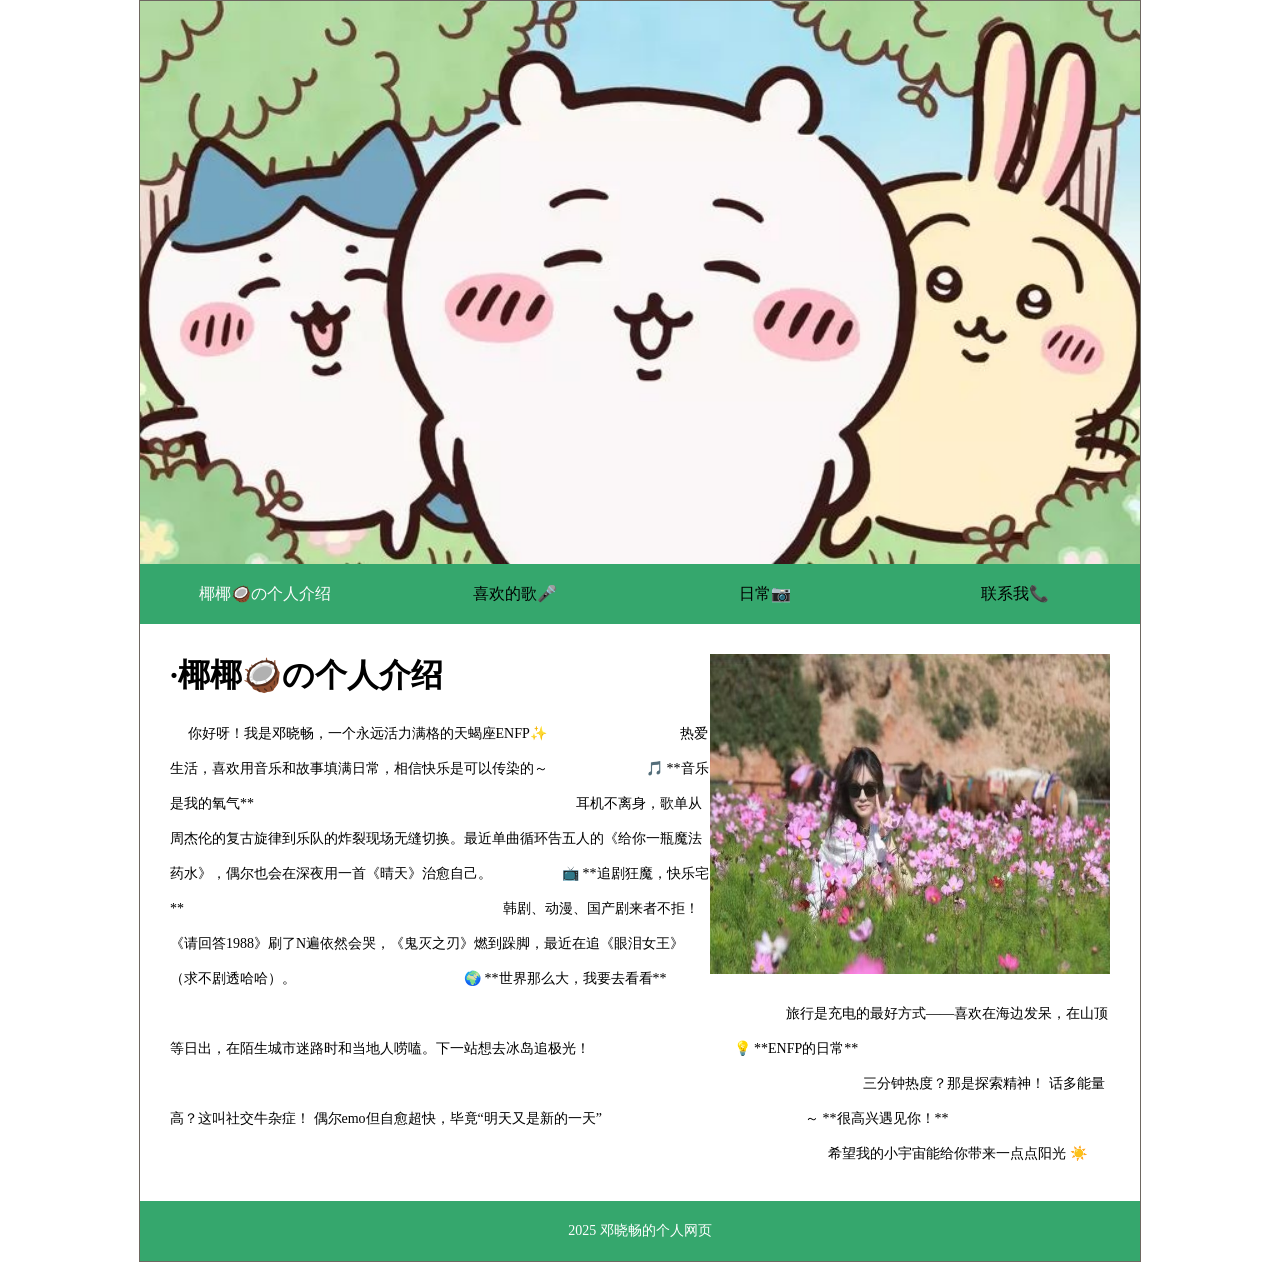
<file: index.html>
﻿<!DOCTYPE html>
<html lang="en">

<head>
    <meta charset="UTF-8">
    <meta http-equiv="X-UA-Compatible" content="IE=edge">
    <meta name="viewport" content="width=device-width, initial-scale=1.0">
    <title>首页</title>
    <link rel="stylesheet" href="css/style.css">
    <link rel="stylesheet" href="css/index.css">
</head>

<body>
    <div id="bigbox">
        <div id="bannner">
            <img src="images/b1.jpg" alt="">
        </div>
        <header>
            <ul>
                <li>
                    <a href="index.html" class="dangqian">椰椰🥥の个人介绍</a>
                </li>
                <li>
                    <a href="js.html">喜欢的歌🎤</a>
                </li>
             
                <li>
                    <a href="tj.html">日常📷</a>
                </li>
                <li>
                    <a href="lx.html">联系我📞</a>

                </li>
            </ul>
        </header>
        <div id="main">
            <img src="images/00.jpg" height="400"  alt="">
<h1>·椰椰🥥の个人介绍
</h1>
			<br>
            <p>
               &nbsp;&nbsp;&nbsp;&nbsp;&nbsp;你好呀！我是邓晓畅，一个永远活力满格的天蝎座ENFP✨ &nbsp;&nbsp;&nbsp;&nbsp;&nbsp;&nbsp;&nbsp;&nbsp;&nbsp;&nbsp;&nbsp; &nbsp;&nbsp;&nbsp;&nbsp;&nbsp;&nbsp; &nbsp;&nbsp;&nbsp;&nbsp; &nbsp;&nbsp;&nbsp;&nbsp;&nbsp;&nbsp; &nbsp;&nbsp;&nbsp;&nbsp;&nbsp;&nbsp;热爱生活，喜欢用音乐和故事填满日常，相信快乐是可以传染的～   &nbsp;&nbsp;&nbsp;&nbsp;&nbsp;&nbsp; &nbsp;&nbsp;&nbsp;&nbsp;&nbsp;&nbsp; &nbsp;&nbsp;&nbsp;&nbsp;&nbsp;&nbsp; &nbsp;&nbsp;&nbsp;&nbsp;&nbsp;

🎵 **音乐是我的氧气** &nbsp;&nbsp;&nbsp;&nbsp;&nbsp;&nbsp; &nbsp;&nbsp;&nbsp;&nbsp;&nbsp;&nbsp; &nbsp;&nbsp;&nbsp;&nbsp;&nbsp;&nbsp; &nbsp;&nbsp;&nbsp;&nbsp;&nbsp;&nbsp; &nbsp;&nbsp;&nbsp;&nbsp;&nbsp;&nbsp;  &nbsp;&nbsp;&nbsp;&nbsp;&nbsp;&nbsp; &nbsp;&nbsp;&nbsp;&nbsp;&nbsp;&nbsp; &nbsp;&nbsp;&nbsp;&nbsp;&nbsp;&nbsp; &nbsp;&nbsp;&nbsp;&nbsp;&nbsp;&nbsp; &nbsp;&nbsp;&nbsp;&nbsp;&nbsp;&nbsp; &nbsp;&nbsp;&nbsp;&nbsp;&nbsp;&nbsp; &nbsp;&nbsp;&nbsp;&nbsp;&nbsp;&nbsp; &nbsp;&nbsp;&nbsp;&nbsp;&nbsp;&nbsp; 
耳机不离身，歌单从周杰伦的复古旋律到乐队的炸裂现场无缝切换。最近单曲循环告五人的《给你一瓶魔法药水》，偶尔也会在深夜用一首《晴天》治愈自己。  
&nbsp;&nbsp;&nbsp;&nbsp;&nbsp; &nbsp;&nbsp;&nbsp;&nbsp;&nbsp;&nbsp; &nbsp;&nbsp;&nbsp;&nbsp;&nbsp;&nbsp;📺 **追剧狂魔，快乐宅** &nbsp;&nbsp;&nbsp;&nbsp;&nbsp;&nbsp; &nbsp;&nbsp;&nbsp;&nbsp;&nbsp;&nbsp; &nbsp;&nbsp;&nbsp;&nbsp;&nbsp;&nbsp; &nbsp;&nbsp;&nbsp;&nbsp;&nbsp;&nbsp; &nbsp;&nbsp;&nbsp;&nbsp;&nbsp;&nbsp; &nbsp;&nbsp;&nbsp;&nbsp;&nbsp;&nbsp; &nbsp;&nbsp;&nbsp;&nbsp;&nbsp;&nbsp; &nbsp;&nbsp;&nbsp;&nbsp;&nbsp;&nbsp; &nbsp;&nbsp;&nbsp;&nbsp;&nbsp;&nbsp;  &nbsp;&nbsp;&nbsp;&nbsp;&nbsp;&nbsp; &nbsp;&nbsp;&nbsp;&nbsp;&nbsp;&nbsp; &nbsp;&nbsp;&nbsp;&nbsp;&nbsp;&nbsp; &nbsp;&nbsp;&nbsp;&nbsp;&nbsp;&nbsp;韩剧、动漫、国产剧来者不拒！《请回答1988》刷了N遍依然会哭，《鬼灭之刃》燃到跺脚，最近在追《眼泪女王》（求不剧透哈哈）。 &nbsp;&nbsp;&nbsp;&nbsp;&nbsp;&nbsp; &nbsp;&nbsp;&nbsp;&nbsp;&nbsp;&nbsp; &nbsp;&nbsp;&nbsp;&nbsp;&nbsp;&nbsp; &nbsp;&nbsp;&nbsp;&nbsp;&nbsp;&nbsp; &nbsp;&nbsp;&nbsp;&nbsp;&nbsp;&nbsp; &nbsp;&nbsp;&nbsp;&nbsp;&nbsp;&nbsp; &nbsp;&nbsp;&nbsp;&nbsp;&nbsp;🌍 

**世界那么大，我要去看看**  &nbsp;&nbsp;&nbsp;&nbsp;&nbsp;&nbsp;&nbsp;&nbsp;&nbsp;&nbsp;&nbsp;&nbsp;&nbsp;&nbsp;&nbsp;&nbsp;&nbsp;&nbsp;&nbsp;&nbsp;&nbsp;&nbsp;&nbsp;&nbsp;&nbsp;&nbsp;&nbsp;&nbsp;&nbsp;&nbsp;&nbsp;&nbsp;&nbsp;&nbsp;&nbsp;&nbsp;&nbsp;&nbsp;&nbsp;&nbsp;&nbsp;&nbsp;&nbsp&nbsp;&nbsp;&nbsp;&nbsp;&nbsp;&nbsp;&nbsp;&nbsp;&nbsp;&nbsp;&nbsp;&nbsp;&nbsp;&nbsp;&nbsp;&nbsp;&nbsp;&nbsp;&nbsp;&nbsp;&nbsp;&nbsp;&nbsp;&nbsp;&nbsp;&nbsp;&nbsp;&nbsp;&nbsp;&nbsp;&nbsp;&nbsp;&nbsp;&nbsp;&nbsp;&nbsp;&nbsp;&nbsp;&nbsp;&nbsp;&nbsp;&nbsp;&nbsp;&nbsp;&nbsp;&nbsp;&nbsp;&nbsp;&nbsp;&nbsp;&nbsp;&nbsp;&nbsp;&nbsp;&nbsp;&nbsp;&nbsp;&nbsp;&nbsp;&nbsp;&nbsp;&nbsp;&nbsp;&nbsp;&nbsp;&nbsp;&nbsp;&nbsp;&nbsp;&nbsp;&nbsp;&nbsp;&nbsp;&nbsp;&nbsp;&nbsp;&nbsp;&nbsp;&nbsp;&nbsp;&nbsp;&nbsp;&nbsp;&nbsp;&nbsp;&nbsp;&nbsp;&nbsp;&nbsp;&nbsp;&nbsp;&nbsp;&nbsp;&nbsp;&nbsp;&nbsp;&nbsp;&nbsp;&nbsp;&nbsp;&nbsp;&nbsp;    
&nbsp;&nbsp;&nbsp;&nbsp;&nbsp;&nbsp;&nbsp;&nbsp;&nbsp;&nbsp;&nbsp;&nbsp;&nbsp;&nbsp;&nbsp;&nbsp;&nbsp;&nbsp;&nbsp;&nbsp;&nbsp;&nbsp;&nbsp;
&nbsp;&nbsp;&nbsp;&nbsp;&nbsp;&nbsp;旅行是充电的最好方式——喜欢在海边发呆，在山顶等日出，在陌生城市迷路时和当地人唠嗑。下一站想去冰岛追极光！
&nbsp;&nbsp;&nbsp;&nbsp;&nbsp;&nbsp;&nbsp;&nbsp;&nbsp;&nbsp;&nbsp;&nbsp;&nbsp;&nbsp;&nbsp;&nbsp;&nbsp;&nbsp;&nbsp;&nbsp;&nbsp;&nbsp;&nbsp;&nbsp;&nbsp;&nbsp;
&nbsp;&nbsp;&nbsp;&nbsp;&nbsp;&nbsp;&nbsp;
&nbsp;&nbsp;&nbsp;&nbsp;&nbsp;💡 **ENFP的日常**  &nbsp;&nbsp;&nbsp;&nbsp;&nbsp;&nbsp;&nbsp;&nbsp;&nbsp;&nbsp;&nbsp;&nbsp;&nbsp;&nbsp;&nbsp;&nbsp;&nbsp;&nbsp;&nbsp;&nbsp;&nbsp;&nbsp;&nbsp;&nbsp;&nbsp;&nbsp;&nbsp;&nbsp;&nbsp;&nbsp;&nbsp;&nbsp;&nbsp;&nbsp;&nbsp;&nbsp;&nbsp;&nbsp;&nbsp;&nbsp;&nbsp;&nbsp;&nbsp&nbsp;&nbsp;&nbsp;&nbsp;&nbsp;&nbsp;&nbsp;&nbsp;&nbsp;&nbsp;&nbsp;&nbsp;&nbsp;&nbsp;&nbsp;&nbsp;&nbsp;&nbsp;&nbsp;&nbsp;&nbsp;&nbsp;&nbsp;&nbsp;&nbsp;&nbsp;&nbsp;&nbsp;&nbsp;&nbsp;&nbsp;&nbsp;&nbsp;&nbsp;&nbsp;&nbsp;&nbsp;&nbsp;&nbsp;&nbsp;&nbsp;&nbsp;&nbsp;&nbsp;&nbsp;&nbsp;&nbsp;&nbsp;&nbsp;&nbsp;&nbsp;&nbsp;&nbsp;&nbsp;&nbsp;&nbsp;&nbsp;&nbsp;&nbsp;&nbsp;&nbsp;&nbsp;&nbsp;&nbsp;&nbsp;&nbsp;&nbsp;&nbsp;&nbsp;&nbsp;&nbsp;&nbsp;&nbsp;&nbsp;&nbsp;&nbsp;&nbsp;&nbsp;&nbsp;&nbsp;&nbsp;&nbsp;&nbsp;&nbsp;&nbsp;&nbsp;&nbsp;&nbsp;&nbsp;&nbsp;&nbsp;&nbsp;&nbsp;&nbsp;&nbsp;&nbsp;&nbsp;&nbsp;&nbsp;&nbsp;&nbsp;&nbsp;    
&nbsp;&nbsp;&nbsp;&nbsp;&nbsp;&nbsp;&nbsp;&nbsp;&nbsp;&nbsp;&nbsp;&nbsp;&nbsp;&nbsp;&nbsp;&nbsp;&nbsp;&nbsp;&nbsp;&nbsp;&nbsp;&nbsp;&nbsp;
&nbsp;&nbsp;&nbsp;&nbsp;&nbsp;&nbsp;&nbsp;&nbsp;&nbsp;&nbsp;&nbsp;&nbsp;&nbsp;&nbsp;&nbsp;&nbsp;&nbsp;&nbsp;&nbsp;&nbsp;
&nbsp;&nbsp;&nbsp;&nbsp;&nbsp;&nbsp;&nbsp;三分钟热度？那是探索精神！  
话多能量高？这叫社交牛杂症！  
偶尔emo但自愈超快，毕竟“明天又是新的一天”
&nbsp;&nbsp;&nbsp;&nbsp;&nbsp;&nbsp;&nbsp;&nbsp;&nbsp;&nbsp;&nbsp;&nbsp;&nbsp;&nbsp;&nbsp;&nbsp;&nbsp;&nbsp;&nbsp;&nbsp;&nbsp;&nbsp;&nbsp;&nbsp;&nbsp;&nbsp;&nbsp;&nbsp;&nbsp;&nbsp;&nbsp;&nbsp;&nbsp;&nbsp;&nbsp;&nbsp;&nbsp;&nbsp;&nbsp;&nbsp;&nbsp;&nbsp;&nbsp;&nbsp;&nbsp;&nbsp;&nbsp;&nbsp;&nbsp;&nbsp;
&nbsp;&nbsp;&nbsp;&nbsp;&nbsp;&nbsp;～  **很高兴遇见你！**  &nbsp;&nbsp;&nbsp;&nbsp;&nbsp;&nbsp;&nbsp;&nbsp;&nbsp;&nbsp;&nbsp;&nbsp;&nbsp;&nbsp;&nbsp;&nbsp;&nbsp;&nbsp;&nbsp;&nbsp;&nbsp;&nbsp;&nbsp;&nbsp;&nbsp;&nbsp;&nbsp;&nbsp;&nbsp;&nbsp;&nbsp;&nbsp;&nbsp;&nbsp;&nbsp;&nbsp;&nbsp;&nbsp;&nbsp;&nbsp;&nbsp;&nbsp;&nbsp&nbsp;&nbsp;&nbsp;&nbsp;&nbsp;&nbsp;&nbsp;&nbsp;&nbsp;&nbsp;&nbsp;&nbsp;&nbsp;&nbsp;&nbsp;&nbsp;&nbsp;&nbsp;&nbsp;&nbsp;&nbsp;&nbsp;&nbsp;&nbsp;&nbsp;&nbsp;&nbsp;&nbsp;&nbsp;&nbsp;&nbsp;&nbsp;&nbsp;&nbsp;&nbsp;&nbsp;&nbsp;&nbsp;&nbsp;&nbsp;&nbsp;&nbsp;&nbsp;&nbsp;&nbsp;&nbsp;&nbsp;&nbsp;&nbsp;&nbsp;&nbsp;&nbsp;&nbsp;&nbsp;&nbsp;&nbsp;&nbsp;&nbsp;&nbsp;&nbsp;&nbsp;&nbsp;&nbsp;&nbsp;&nbsp;&nbsp;&nbsp;&nbsp;&nbsp;&nbsp;&nbsp;&nbsp;&nbsp;&nbsp;&nbsp;&nbsp;&nbsp;&nbsp;&nbsp;&nbsp;&nbsp;&nbsp;&nbsp;&nbsp;&nbsp;&nbsp;&nbsp;&nbsp;&nbsp;&nbsp;&nbsp;&nbsp;&nbsp;&nbsp;&nbsp;&nbsp;&nbsp;&nbsp;&nbsp;&nbsp;&nbsp;&nbsp;    
&nbsp;&nbsp;&nbsp;&nbsp;&nbsp;&nbsp;&nbsp;&nbsp;&nbsp;&nbsp;&nbsp;&nbsp;&nbsp;&nbsp;&nbsp;&nbsp;&nbsp;&nbsp;&nbsp;&nbsp;&nbsp;&nbsp;&nbsp;
&nbsp;&nbsp;&nbsp;&nbsp;&nbsp;&nbsp;&nbsp;&nbsp;&nbsp;&nbsp;
&nbsp;&nbsp;&nbsp;&nbsp;&nbsp;&nbsp;&nbsp;希望我的小宇宙能给你带来一点点阳光 ☀️  
            </p>
           
        </div>
        <footer>
            <p>2025 邓晓畅的个人网页</p>
        </footer>
    </div>
</body>

</html>
</file>
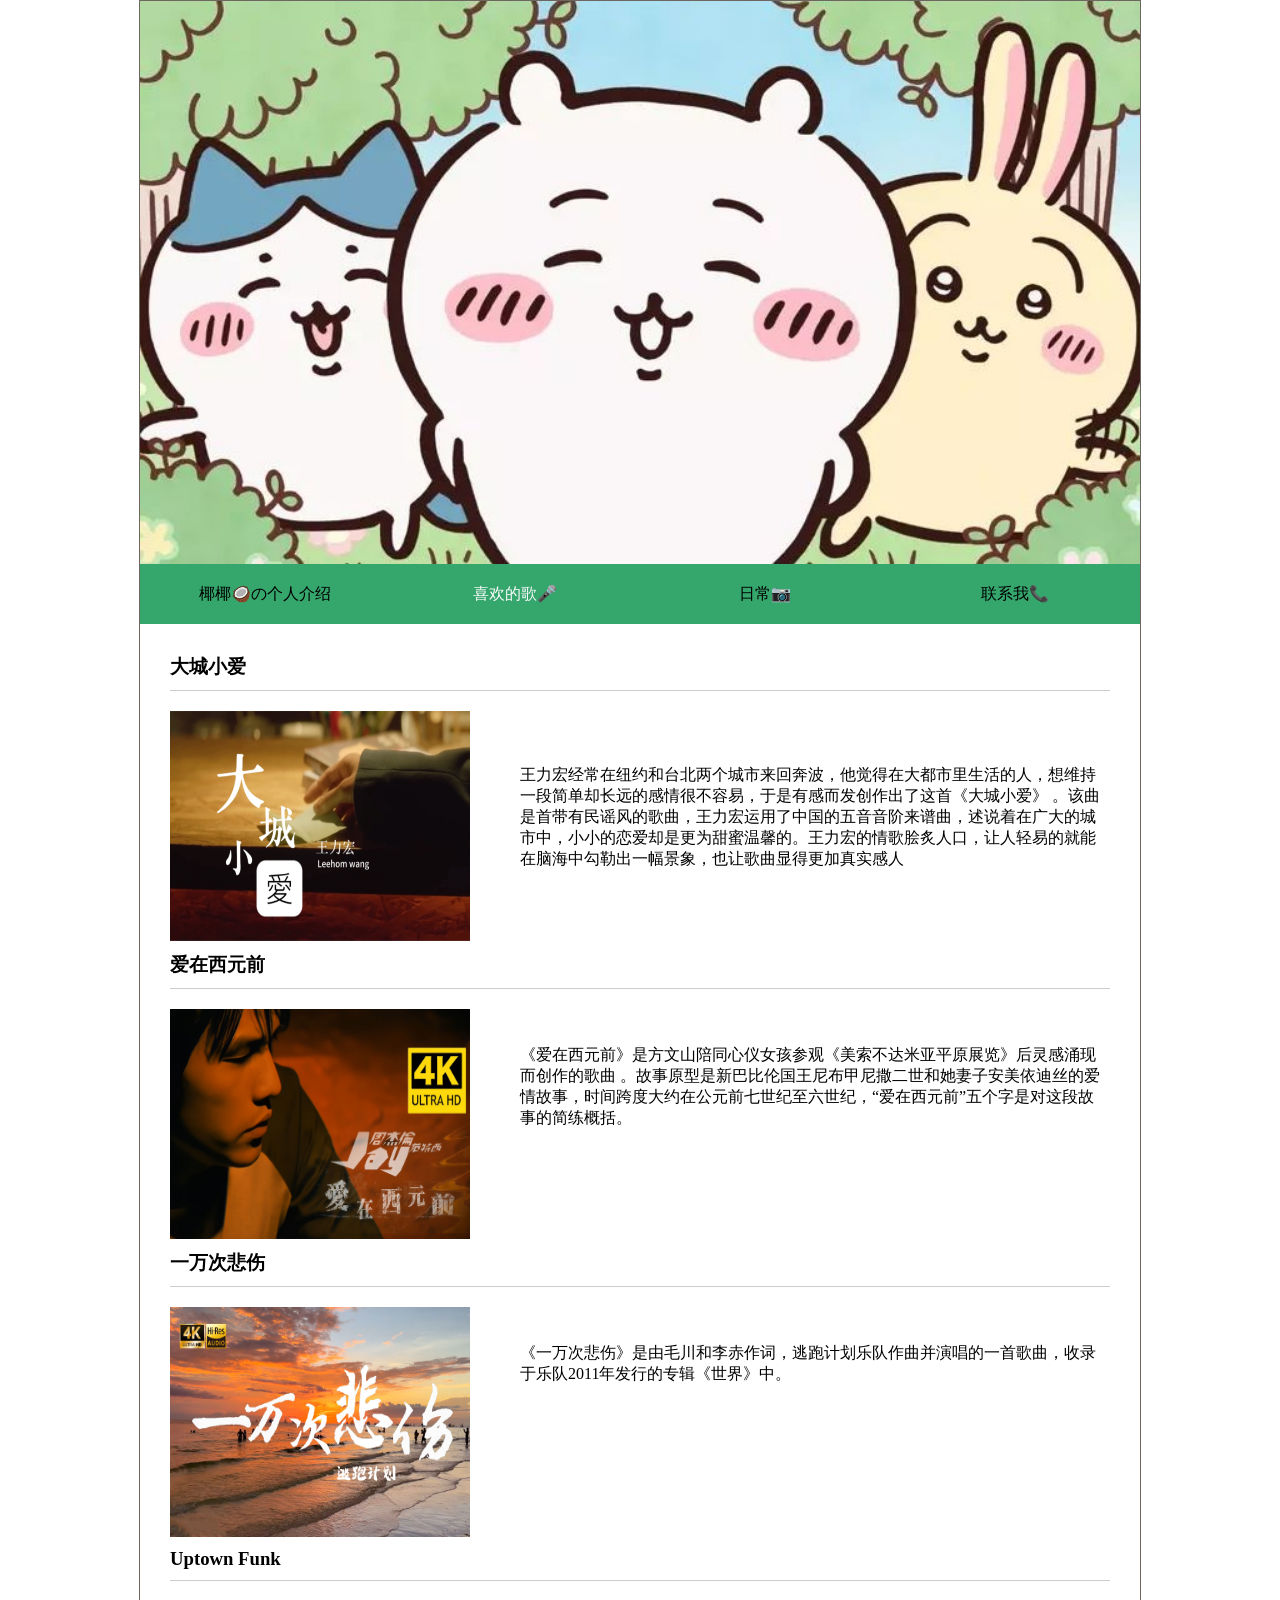
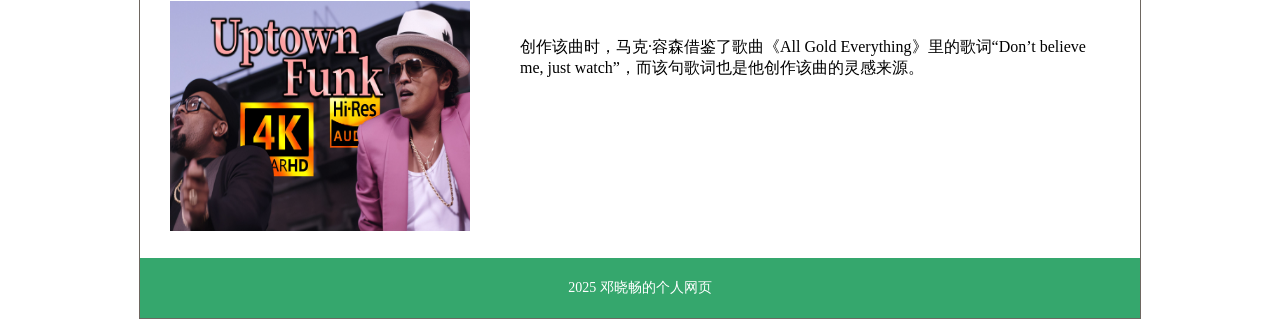
<file: js.html>
<!DOCTYPE html>
<html lang="en">

<head>
    <meta charset="UTF-8">
    <meta http-equiv="X-UA-Compatible" content="IE=edge">
    <meta name="viewport" content="width=device-width, initial-scale=1.0">
    <title>喜欢的歌</title>
    <link rel="stylesheet" href="css/style.css">
    <link rel="stylesheet" href="./css/juese.css">
</head>

<body>
    <div id="bigbox">
        <div id="bannner">
            <img src="images/b1.jpg" alt="">
        </div>
        <header>
            <ul>
               <li>
                    <a href="index.html" >椰椰🥥の个人介绍</a>
                </li>
                <li>
                    <a href="js.html" class="dangqian">喜欢的歌🎤</a>
                </li>
             
                <li>
                    <a href="tj.html">日常📷</a>
                </li>
                <li>
                    <a href="lx.html">联系我📞</a>

                </li>
            </ul>
        </header>
        <div id="main">
            <ul>
                <li>
                   <a href="jj.html" class="h"> <h3>  大城小爱</h3></a>
                    <div>
                          <a href="jj.html" ><img src="./images/2.jpg" alt=""></a>
						<br>
						<br>
						<br>
                        <p>
                           王力宏经常在纽约和台北两个城市来回奔波，他觉得在大都市里生活的人，想维持一段简单却长远的感情很不容易，于是有感而发创作出了这首《大城小爱》 。该曲是首带有民谣风的歌曲，王力宏运用了中国的五音音阶来谱曲，述说着在广大的城市中，小小的恋爱却是更为甜蜜温馨的。王力宏的情歌脍炙人口，让人轻易的就能在脑海中勾勒出一幅景象，也让歌曲显得更加真实感人

                        </p>
                    </div>
                </li>
				<br>
                <li>
                    <h3>爱在西元前</h3>
                    <div>
                        <a href="j.htm" ><img src="./images/3.jpg" alt=""></a>
						<br>
						<br>
                        <p>
                            《爱在西元前》是方文山陪同心仪女孩参观《美索不达米亚平原展览》后灵感涌现而创作的歌曲 。故事原型是新巴比伦国王尼布甲尼撒二世和她妻子安美依迪丝的爱情故事，时间跨度大约在公元前七世纪至六世纪，“爱在西元前”五个字是对这段故事的简练概括。

                        </p>
                    </div>
                </li>
				<br>
                <li>
                    <h3>一万次悲伤</h3>
                    <div>
                        <a href="6.htm" ><img src="./images/4.jpg" alt=""></a>
						<br>
						<br>
                        <p>《一万次悲伤》是由毛川和李赤作词，逃跑计划乐队作曲并演唱的一首歌曲，收录于乐队2011年发行的专辑《世界》中。


                        </p>
                    </div>
                </li>
				<br>
                <li>
                    <h3> Uptown Funk</h3>
                    <div>
                        <a href="9.htm" ><img src="./images/1.jpg" alt=""></a>
						<br>
						<br>
                        <p>
                           创作该曲时，马克·容森借鉴了歌曲《All Gold Everything》里的歌词“Don’t believe me, just watch”，而该句歌词也是他创作该曲的灵感来源。

                        </p>
                    </div>
                </li>
            </ul>
        </div>
        <footer>
            <p>2025 邓晓畅的个人网页</p>
        </footer>
    </div>
</body>

</html>
</file>
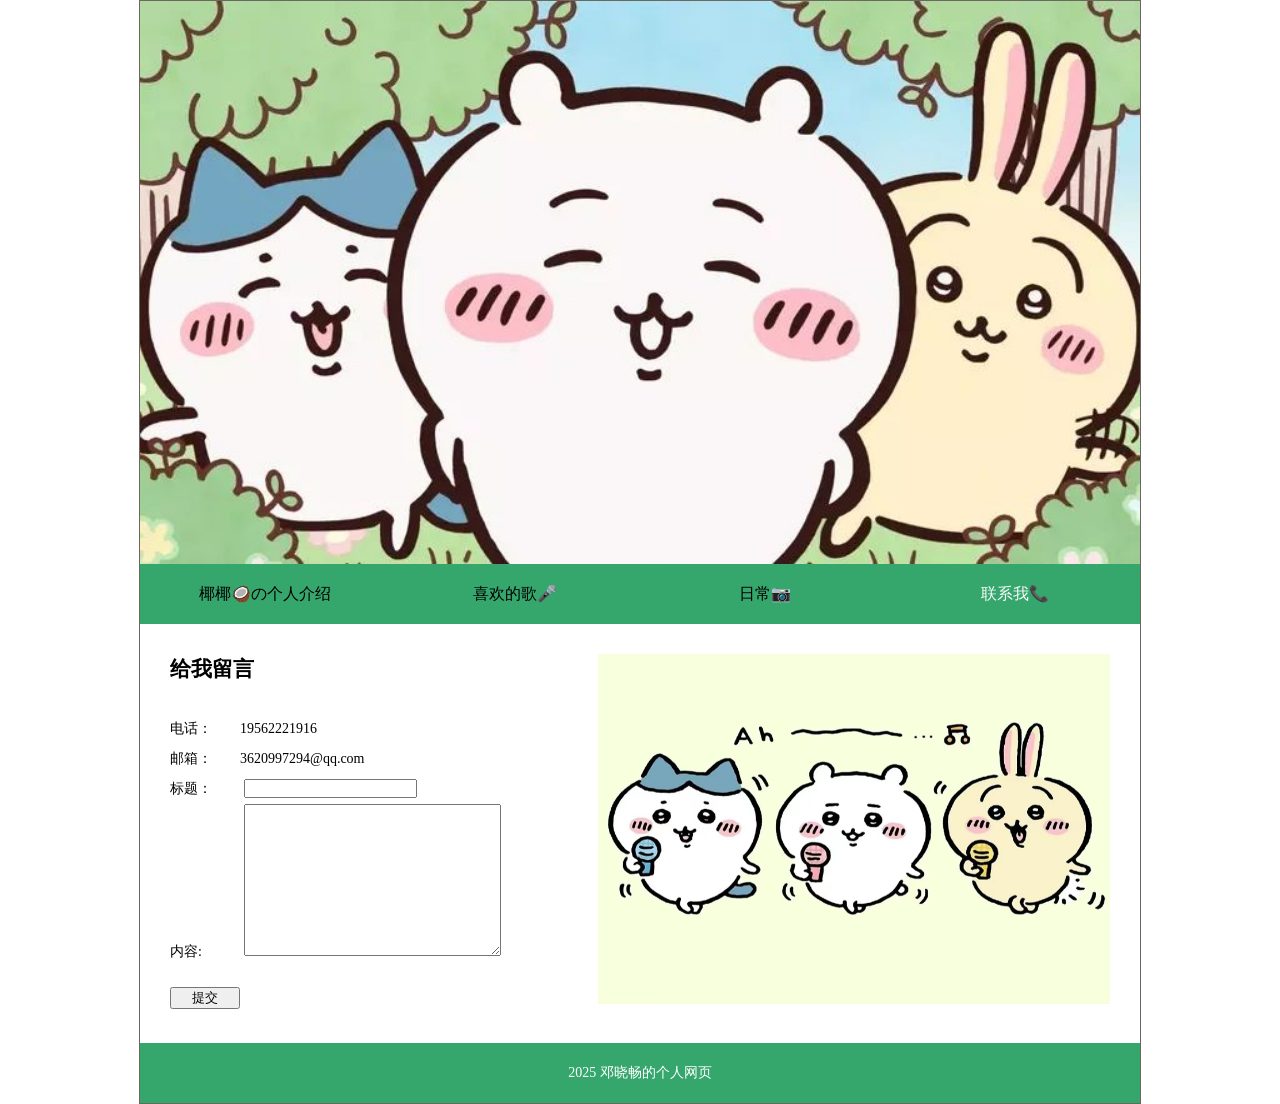
<file: lx.html>
<!DOCTYPE html>
<html lang="en">

<head>
    <meta charset="UTF-8">
    <meta http-equiv="X-UA-Compatible" content="IE=edge">
    <meta name="viewport" content="width=device-width, initial-scale=1.0">
    <title>联系</title>
    <link rel="stylesheet" href="css/style.css">
	 <link rel="stylesheet" href="css/lx.css">
</head>


<body>
    <div id="bigbox">
        <div id="bannner">
            <img src="images/b1.jpg" alt="">
        </div>
        <header>
            <ul>
                <li>
                    <a href="index.html">椰椰🥥の个人介绍</a>
                </li>
                <li>
                    <a href="js.html">喜欢的歌🎤</a>
                </li>
             
                <li>
                    <a href="tj.html">日常📷</a>
                </li>
                <li>
                    <a href="lx.html" class="dangqian">联系我📞</a>

                </li>
            </ul>
        </header>
        <div id="main">
            <img src="./images/lx.jpg" width="512" height="350"  alt="">
            <h2>给我留言</h2>
            <p><span>电话：</span>19562221916</p>
            <p><span>邮箱：</span>3620997294@qq.com</p>
            <p><span>标题：</span>
                <input type="text">
            </p>
            <p>
                <span>内容:</span>
                <textarea name="" id="" cols="30" rows="10"></textarea>
            </p>
            <button>提交</button>
        </div>
        <footer>
            <p>2025 邓晓畅的个人网页</p>
        </footer>
    </div>
</body>

</html>
</file>
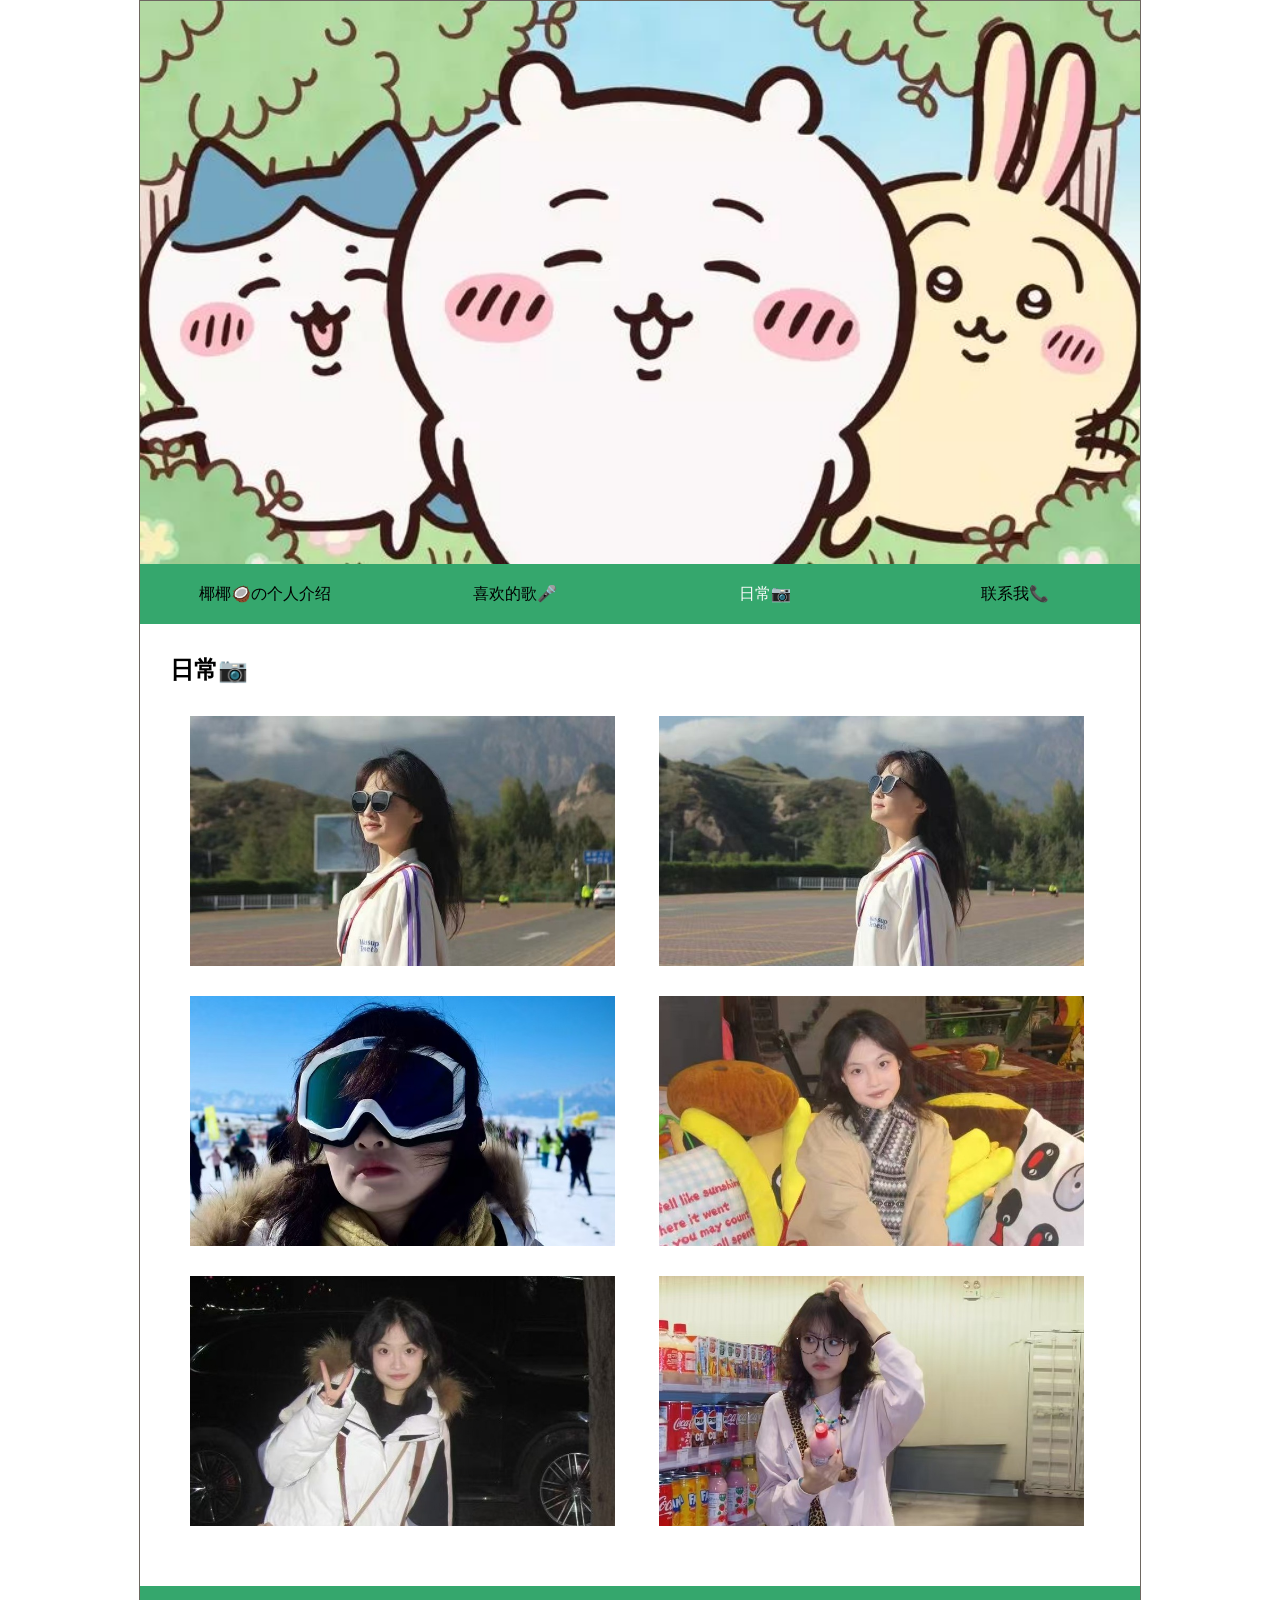
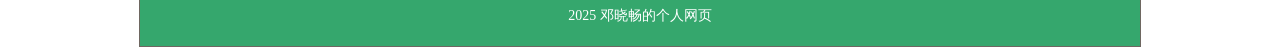
<file: tj.html>
<!DOCTYPE html>
<html lang="en">

<head>
    <meta charset="UTF-8">
    <meta http-equiv="X-UA-Compatible" content="IE=edge">
    <meta name="viewport" content="width=device-width, initial-scale=1.0">
    <title>日常</title>
    <link rel="stylesheet" href="css/style.css">
	<link rel="stylesheet" href="css/tj.css">
</head>


<body>
    <div id="bigbox">
        <div id="bannner">
            <img src="images/b1.jpg" alt="">
        </div>
        <header>
            <ul>
                <li>
                    <a href="index.html" >椰椰🥥の个人介绍</a>
                </li>
                <li>
                    <a href="js.html">喜欢的歌🎤</a>
                </li>
             
                <li>
                    <a href="tj.html" class="dangqian">日常📷</a>
                </li>
                <li>
                    <a href="lx.html">联系我📞</a>

                </li>
            </ul>
        </header>
        <div id="main">
            <h2>日常📷</h2>
            <img src="./images/77.jpg" alt="">
            <img src="./images/44.jpg" alt="">
            <img src="./images/88.jpg" alt="">
            <img src="./images/55.jpg" alt="">
            <img src="./images/66.jpg" alt="">
            <img src="./images/33.jpg" alt="">
        </div>
        <footer>
            <p>2025 邓晓畅的个人网页</p>
        </footer>
    </div>
</body>

</html>
</file>
<file: css/style.css>
﻿* {
    margin: 0px;
    padding: 0px;
    list-style: none;
}
.h{color: #000;}
a {
    text-decoration: none;
}

body {
    
    background-size: cover;
}

#bigbox {
    width: 1000px;
    margin: 0 auto;
    border: 1px solid #6E6761;
}

#bannner {
    font-size: 0px;
    width: 100%;
}

#bannner img {
    width: 100%;
}

header {
    width: 100%;
    height: 60px;
    background-color: #35A76D;
}

header ul {
    width: 100%;
    display: flex;
}

header ul li {
    width: 35%;
    text-align: center;
    color: #AB6F48;
    line-height: 60px;
}

header ul li a {
    color: #000;
}

header ul li a:hover {
    color: #fbfbfb;
}

.dangqian {
    color: #fbfbfb;
}

#main {
    box-sizing: border-box;
    width: 1000px;
 
    padding: 30px 30px;
}

footer {
    width: 100%;
    text-align: center;
    color: #fff;
    background-color: #35A76D;
    line-height: 60px;
    font-size: 14px;
}
</file>
<file: css/index.css>
#main p {
    line-height: 35px;
    font-size: 14px;
}

#main img {
    width: 400px;
    height: 320px;
    float: right;
}

#main p span:first-child {
    font-weight: 550;
}
</file>
<file: css/juese.css>
#main ul {
    width: 100%;
}

#main ul h3 {
    border-bottom: 1px solid #ccc;
    padding-bottom: 10px;
    margin-bottom: 20px;
}

#main ul li img {
    width: 300px; 
    height: 230px;
    float: left;
    margin-right: 50px;
}

#main ul li {
    width: 100%;
    height: 280px;
}
</file>
<file: css/lx.css>
h2 {
    margin-bottom: 30px;
}

#main {
    font-size: 14px;
    line-height: 30px;
}

#main span {
    display: inline-block;
    width: 70px;
}

button {
    width: 70px;
    margin-top: 20px;
}

#main img {
    float: right;
}
</file>
<file: css/tj.css>
#main img {
    display: inline-block;
    width: 425px;
    height: 250px;
    vertical-align: middle;
    margin-right: 20px;
    margin-left: 20px;
    margin-bottom: 30px;
}

h2 {
    margin-bottom: 30px;
}
</file>
